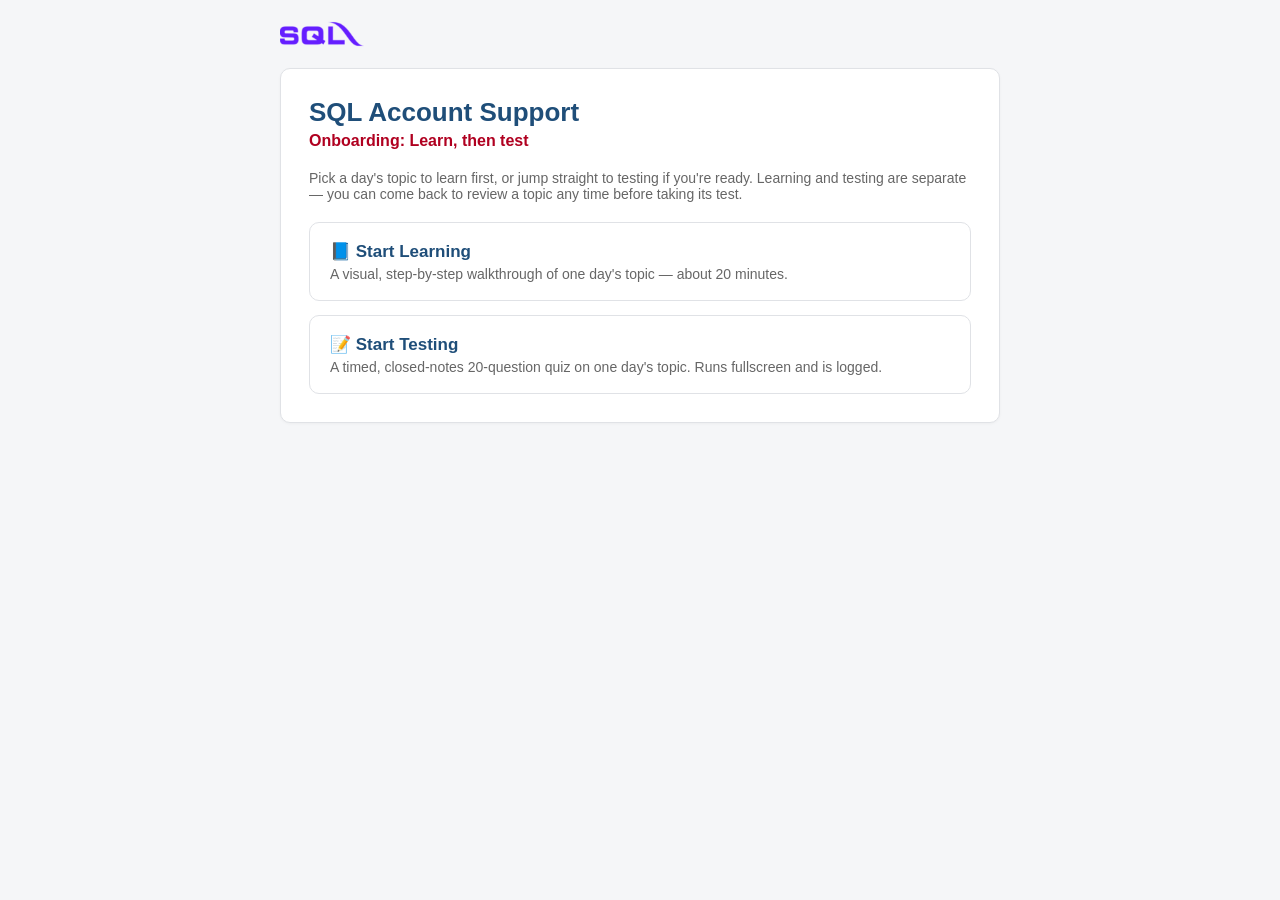
<file: index.html>
<!doctype html>
<html lang="en">
<head>
<meta charset="utf-8" />
<meta name="viewport" content="width=device-width, initial-scale=1" />
<title>SQL Account Support — Onboarding</title>
<link rel="stylesheet" href="style.css" />
</head>
<body>
<header class="site-header"><img src="assets/brand/sql-logo.png" alt="SQL Account" /></header>
<div class="wrap">

  <div class="card">
    <h1>SQL Account Support</h1>
    <p class="subtitle">Onboarding: Learn, then test</p>
    <p class="muted">
      Pick a day's topic to learn first, or jump straight to testing if you're
      ready. Learning and testing are separate — you can come back to review
      a topic any time before taking its test.
    </p>

    <div class="home-choices">
      <a class="home-choice" href="learn.html">
        <div class="home-choice-title">📘 Start Learning</div>
        <div class="home-choice-desc">A visual, step-by-step walkthrough of one day's topic — about 20 minutes.</div>
      </a>
      <a class="home-choice" href="test.html">
        <div class="home-choice-title">📝 Start Testing</div>
        <div class="home-choice-desc">A timed, closed-notes 20-question quiz on one day's topic. Runs fullscreen and is logged.</div>
      </a>
    </div>
  </div>

</div>
</body>
</html>
</file>
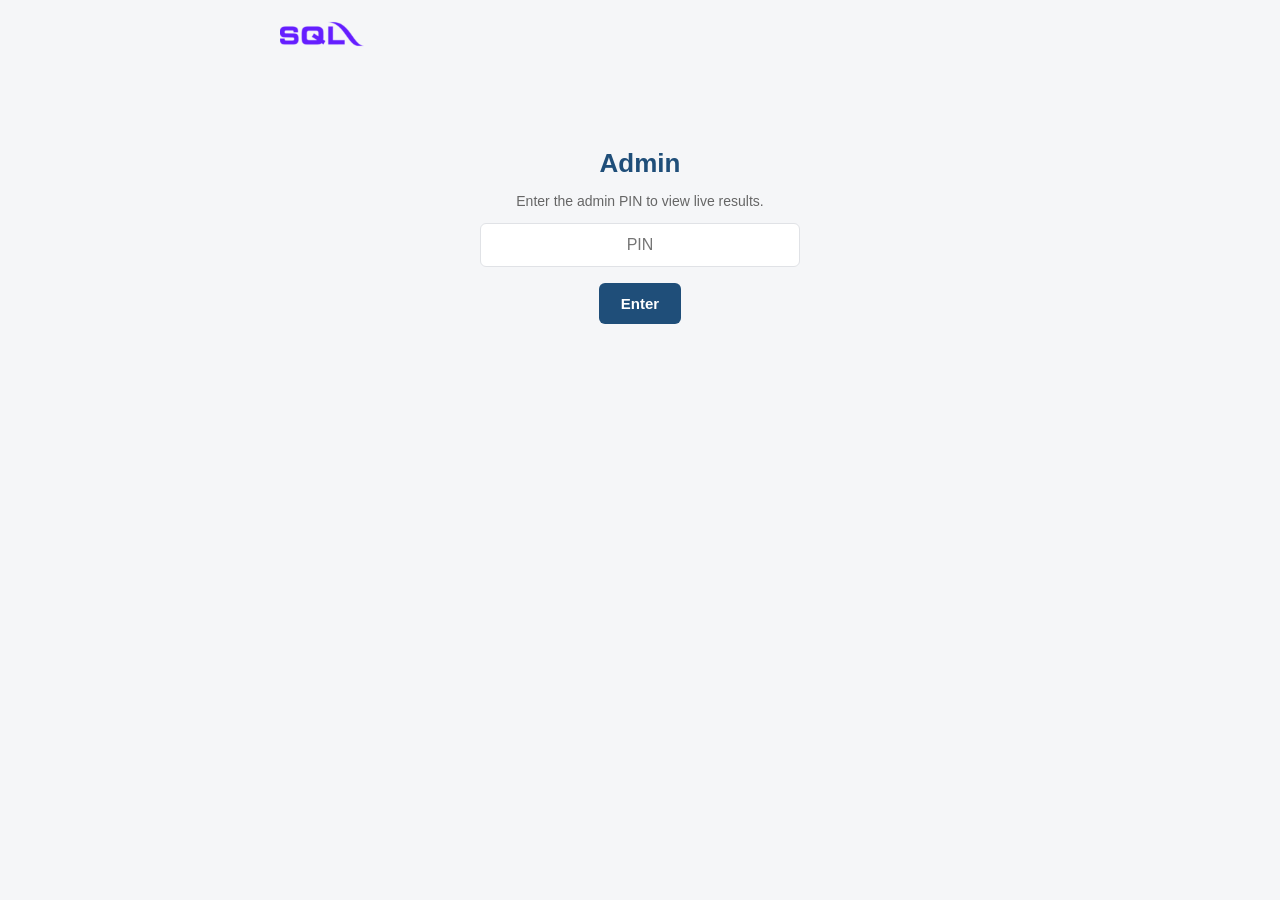
<file: admin.html>
<!doctype html>
<html lang="en">
<head>
<meta charset="utf-8" />
<meta name="viewport" content="width=device-width, initial-scale=1" />
<title>Admin — SQL Account Hard Mode</title>
<link rel="stylesheet" href="style.css" />
</head>
<body>
<header class="site-header"><img src="assets/brand/sql-logo.png" alt="SQL Account" /></header>
<div class="wrap">

  <div id="pin-gate" class="pin-gate">
    <h1>Admin</h1>
    <p class="muted">Enter the admin PIN to view live results.</p>
    <input id="pin-input" type="text" placeholder="PIN" style="text-align:center;" />
    <button id="pin-submit">Enter</button>
    <p id="pin-error" style="color:#b00020; font-size:13px;"></p>
  </div>

  <div id="dashboard" style="display:none;">
    <div class="card">
      <h1>SQL Account Support — Hard Mode</h1>
      <p class="subtitle">Live results</p>
      <table>
        <thead>
          <tr><th>Status</th><th>Name</th><th>Progress</th><th>Score</th><th>Flags</th><th>Started</th></tr>
        </thead>
        <tbody id="candidates-body"></tbody>
      </table>
    </div>

    <div class="card">
      <h1>Completion reports</h1>
      <p class="subtitle">Candidates who passed all 5 days</p>
      <table>
        <thead>
          <tr><th>Name</th><th>Email</th><th>Overall</th><th>Report</th></tr>
        </thead>
        <tbody id="completions-body"></tbody>
      </table>
    </div>
  </div>

</div>

<div id="detail-modal" class="modal-backdrop" style="display:none;">
  <div class="modal">
    <button class="close" id="detail-close">&times;</button>
    <div id="detail-body"></div>
  </div>
</div>

<script type="module" src="js/admin.js"></script>
</body>
</html>
</file>
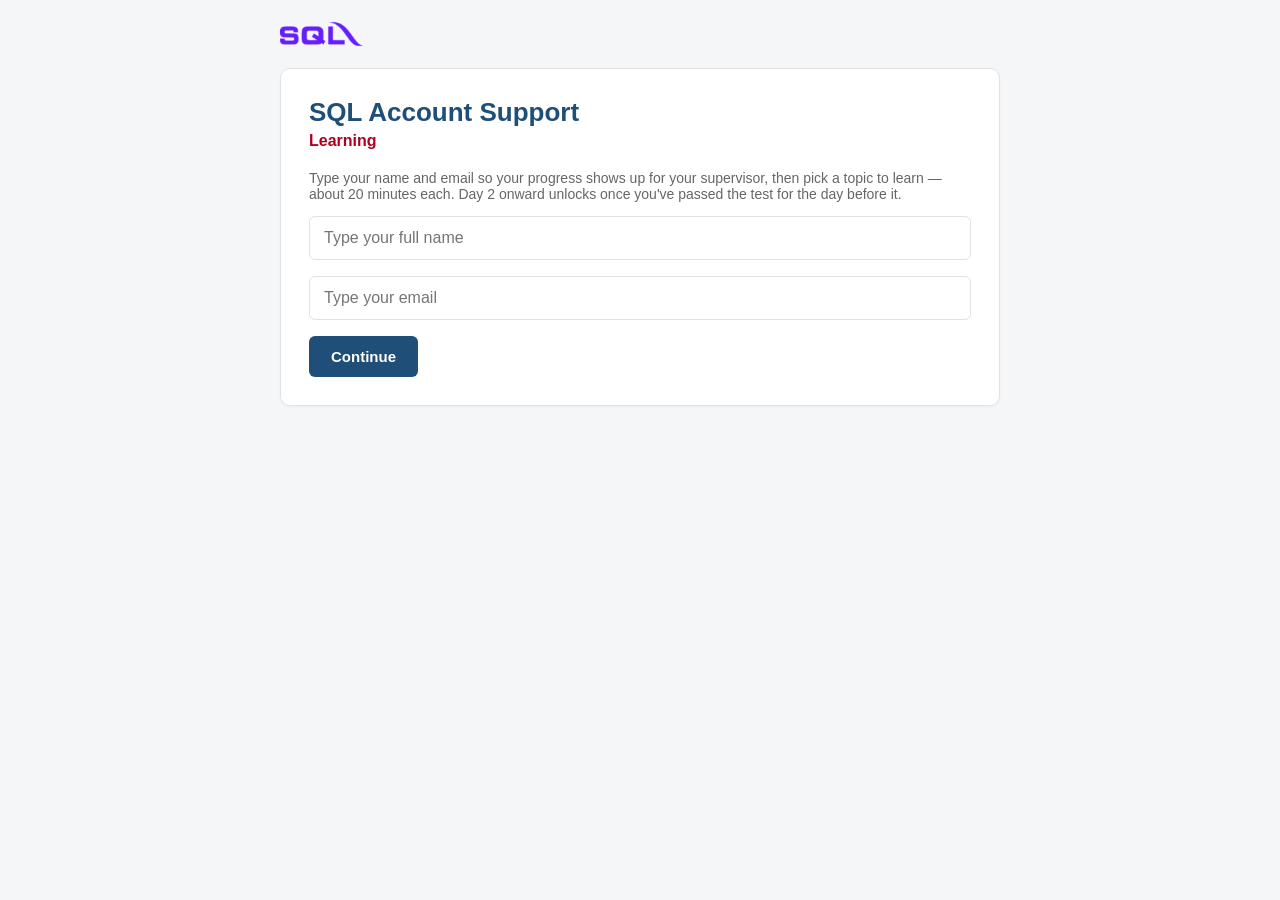
<file: learn.html>
<!doctype html>
<html lang="en">
<head>
<meta charset="utf-8" />
<meta name="viewport" content="width=device-width, initial-scale=1" />
<title>SQL Account Support — Learn</title>
<link rel="stylesheet" href="style.css" />
</head>
<body>
<header class="site-header"><img src="assets/brand/sql-logo.png" alt="SQL Account" /></header>
<div class="wrap">

  <div id="screen-name" class="card">
    <h1>SQL Account Support</h1>
    <p class="subtitle">Learning</p>
    <p class="muted">Type your name and email so your progress shows up for your supervisor, then pick a topic to learn — about 20 minutes each. Day 2 onward unlocks once you've passed the test for the day before it.</p>
    <input id="name-input" type="text" placeholder="Type your full name" />
    <input id="email-input" type="email" placeholder="Type your email" />
    <button id="start-btn">Continue</button>
  </div>

  <div id="screen-day-pick" class="card" style="display:none;">
    <h2>Which topic do you want to learn?</h2>
    <p class="muted">Each one is a short visual walkthrough, about 20 minutes.</p>
    <div id="day-pick-options"></div>
    <p class="muted" style="margin-top:20px;">Already studied? <a href="test.html">Go straight to testing</a>.</p>
  </div>

  <div id="screen-learn" class="card" style="display:none;">
    <div class="top-bar">
      <span id="learn-topic"></span>
      <span class="timer" id="learn-timer"></span>
    </div>
    <div class="progress-track"><div class="progress-fill" id="learn-progress-fill" style="width:0%"></div></div>
    <div id="learn-step-label" class="step-label"></div>
    <div id="learn-content"></div>
    <div class="nav-row">
      <button class="secondary" id="learn-prev-btn">Back</button>
      <button id="learn-next-btn">Next</button>
    </div>
    <div class="nav-row" style="margin-top:10px;">
      <a class="secondary" id="home-btn" href="index.html" style="text-decoration:none;">Back to home</a>
      <button class="secondary" id="learn-ready-btn">Skip to the test</button>
    </div>
  </div>

</div>

<script type="module">
  import { renderDayPicker, startLearningModule } from "./js/learning.js";
  import { getCandidateProfile, unlockedDaysFromProfile } from "./js/candidate-progress.js";

  let candidateName = "";
  let candidateEmail = "";

  const EMAIL_PATTERN = /^[^\s@]+@[^\s@]+\.[^\s@]+$/;

  document.getElementById("start-btn").addEventListener("click", async () => {
    const name = document.getElementById("name-input").value.trim();
    const email = document.getElementById("email-input").value.trim().toLowerCase();
    if (!name || !email) { alert("Please type your name and email first."); return; }
    if (!EMAIL_PATTERN.test(email)) {
      alert("That doesn't look like a valid email address — please check it and try again.");
      const emailInput = document.getElementById("email-input");
      emailInput.focus();
      emailInput.select();
      return;
    }
    candidateName = name;
    candidateEmail = email;
    document.getElementById("screen-name").style.display = "none";
    document.getElementById("screen-day-pick").style.display = "block";
    document.getElementById("day-pick-options").innerHTML = "<p class=\"muted\">Loading your progress…</p>";
    const profile = await getCandidateProfile(candidateEmail);
    const unlockedDays = unlockedDaysFromProfile(profile);
    renderDayPicker(document.getElementById("day-pick-options"), onDayPicked, unlockedDays);
  });

  function onDayPicked(day) {
    document.getElementById("screen-day-pick").style.display = "none";
    document.getElementById("screen-learn").style.display = "block";
    startLearningModule(candidateName, candidateEmail, day, {
      topic: document.getElementById("learn-topic"),
      timer: document.getElementById("learn-timer"),
      content: document.getElementById("learn-content"),
      stepLabel: document.getElementById("learn-step-label"),
      progressFill: document.getElementById("learn-progress-fill"),
      prevBtn: document.getElementById("learn-prev-btn"),
      nextBtn: document.getElementById("learn-next-btn"),
      readyBtn: document.getElementById("learn-ready-btn"),
    }, () => {
      window.location.href = `test.html?day=${day}&email=${encodeURIComponent(candidateEmail)}`;
    });
  }
</script>
</body>
</html>
</file>
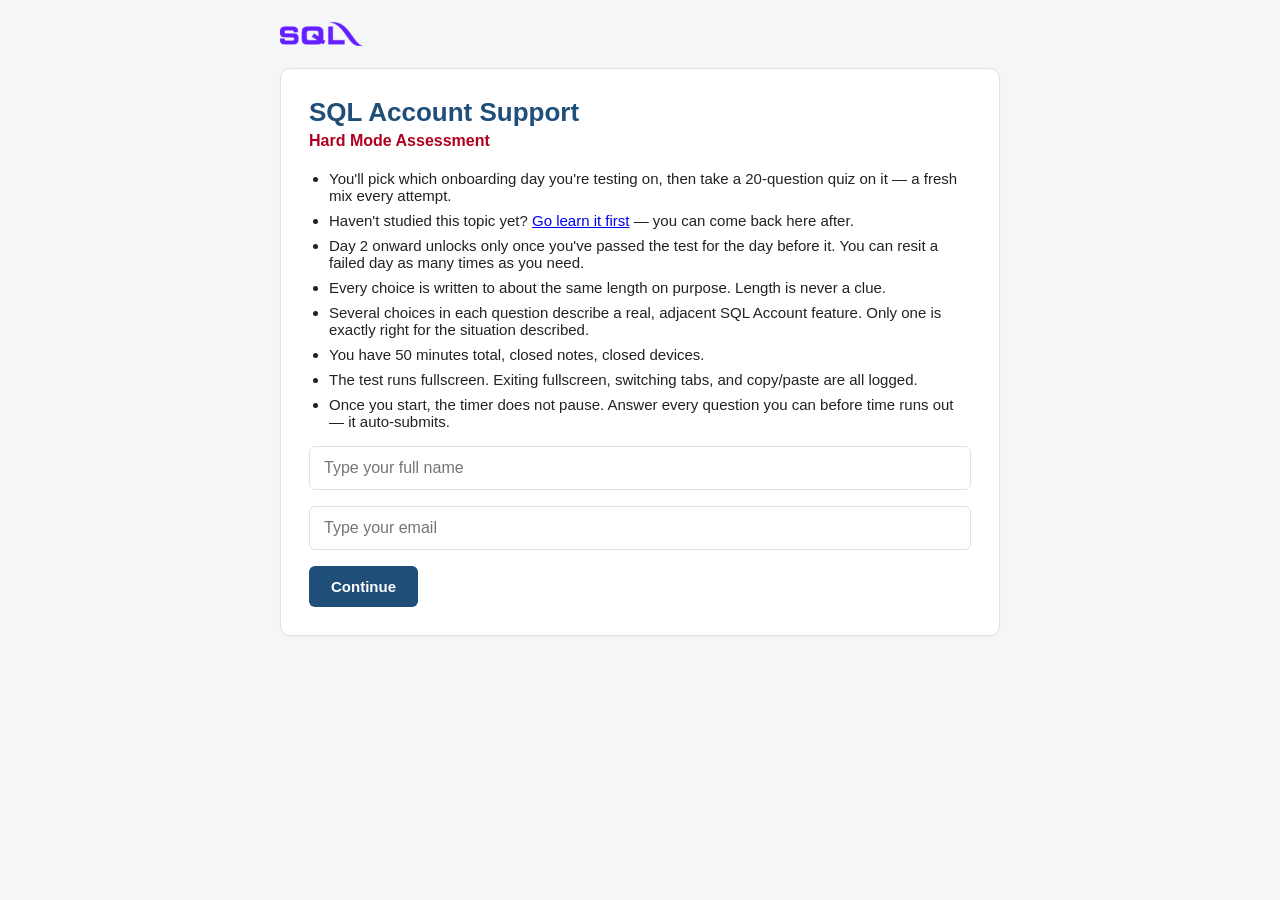
<file: test.html>
<!doctype html>
<html lang="en">
<head>
<meta charset="utf-8" />
<meta name="viewport" content="width=device-width, initial-scale=1" />
<title>SQL Account Support — Hard Mode Assessment</title>
<link rel="stylesheet" href="style.css" />
</head>
<body>
<header class="site-header"><img src="assets/brand/sql-logo.png" alt="SQL Account" /></header>
<div class="wrap">

  <div id="screen-name" class="card">
    <h1>SQL Account Support</h1>
    <p class="subtitle">Hard Mode Assessment</p>
    <ul class="rules">
      <li>You'll pick which onboarding day you're testing on, then take a 20-question quiz on it — a fresh mix every attempt.</li>
      <li>Haven't studied this topic yet? <a href="learn.html">Go learn it first</a> — you can come back here after.</li>
      <li>Day 2 onward unlocks only once you've passed the test for the day before it. You can resit a failed day as many times as you need.</li>
      <li>Every choice is written to about the same length on purpose. Length is never a clue.</li>
      <li>Several choices in each question describe a real, adjacent SQL Account feature. Only one is exactly right for the situation described.</li>
      <li id="rule-time"></li>
      <li>The test runs fullscreen. Exiting fullscreen, switching tabs, and copy/paste are all logged.</li>
      <li>Once you start, the timer does not pause. Answer every question you can before time runs out — it auto-submits.</li>
    </ul>
    <input id="name-input" type="text" placeholder="Type your full name" />
    <input id="email-input" type="email" placeholder="Type your email" />
    <button id="start-btn">Continue</button>
  </div>

  <div id="screen-day-pick" class="card" style="display:none;">
    <h2>Which day are you testing on today?</h2>
    <p class="muted">Pick the onboarding topic you've been working on.</p>
    <div id="day-pick-options"></div>
  </div>

  <div id="screen-quiz" class="card" style="display:none;">
    <div class="top-bar">
      <span id="progress-label"></span>
      <span class="timer" id="timer-label"></span>
    </div>
    <div class="progress-track"><div class="progress-fill" id="progress-fill" style="width:0%"></div></div>

    <div class="skill-meter">
      <div class="skill-meter-label">
        <span id="skill-topic"></span>
        <span id="skill-count"></span>
      </div>
      <div class="progress-track"><div class="skill-fill" id="skill-fill" style="width:0%"></div></div>
    </div>

    <div class="q-topic" id="q-topic"></div>
    <div class="q-text" id="q-text"></div>
    <div id="options"></div>
    <div class="nav-row">
      <button class="secondary" id="prev-btn">Back</button>
      <button id="next-btn">Next</button>
    </div>
  </div>

  <div id="screen-done" class="card" style="display:none;">
    <h2>Assessment submitted</h2>
    <div class="score-big" id="final-score"></div>
    <p class="muted" id="final-level"></p>
    <p id="pass-fail-banner"></p>
    <p class="muted">Your result has been recorded. Your supervisor will follow up with next steps.</p>
    <button class="secondary" id="home-btn">Back to home</button>
  </div>

</div>

<script type="module">
  import { startAttempt, getState, getCurrentQuestion, answerCurrent, goNext, goPrev, timeRemainingMs, submitAttempt } from "./js/quiz.js";
  import { renderDayPicker } from "./js/learning.js";
  import { sendMarkingEmail, computeLevel } from "./js/email-notify.js";
  import { getCandidateProfile, unlockedDaysFromProfile, recordAttemptResult } from "./js/candidate-progress.js";
  import { TIME_LIMIT_MINUTES } from "./firebase-config.js";

  document.getElementById("rule-time").textContent =
    `You have ${TIME_LIMIT_MINUTES} minutes total, closed notes, closed devices.`;

  let timerInterval = null;
  let candidateName = "";
  let candidateEmail = "";

  const params = new URLSearchParams(window.location.search);
  const preselectedDay = Number(params.get("day")) || null;
  const prefilledEmail = params.get("email");
  if (prefilledEmail) document.getElementById("email-input").value = prefilledEmail;

  const EMAIL_PATTERN = /^[^\s@]+@[^\s@]+\.[^\s@]+$/;

  document.getElementById("start-btn").addEventListener("click", async () => {
    const name = document.getElementById("name-input").value.trim();
    const email = document.getElementById("email-input").value.trim().toLowerCase();
    if (!name || !email) { alert("Please type your name and email first."); return; }
    if (!EMAIL_PATTERN.test(email)) {
      alert("That doesn't look like a valid email address — please check it and try again.");
      const emailInput = document.getElementById("email-input");
      emailInput.focus();
      emailInput.select();
      return;
    }
    candidateName = name;
    candidateEmail = email;
    document.getElementById("screen-name").style.display = "none";

    const profile = await getCandidateProfile(candidateEmail);
    const unlockedDays = unlockedDaysFromProfile(profile);

    if (preselectedDay) {
      if (!unlockedDays.has(preselectedDay)) {
        alert(`Day ${preselectedDay} isn't unlocked yet — pass the earlier days first.`);
        document.getElementById("screen-name").style.display = "block";
        return;
      }
      beginQuiz(preselectedDay);
    } else {
      document.getElementById("screen-day-pick").style.display = "block";
      renderDayPicker(document.getElementById("day-pick-options"), beginQuiz, unlockedDays);
    }
  });

  async function beginQuiz(day) {
    document.getElementById("screen-day-pick").style.display = "none";
    document.getElementById("screen-quiz").style.display = "block";
    document.getElementById("q-text").textContent = "Loading questions…";
    await startAttempt(candidateName, candidateEmail, day);
    renderQuestion();
    timerInterval = setInterval(tick, 500);
  }

  function tick() {
    const ms = timeRemainingMs();
    const mins = Math.floor(ms / 60000);
    const secs = Math.floor((ms % 60000) / 1000);
    document.getElementById("timer-label").textContent =
      `${String(mins).padStart(2, "0")}:${String(secs).padStart(2, "0")}`;
    if (ms <= 0) {
      clearInterval(timerInterval);
      finish();
    }
  }

  function renderQuestion() {
    const st = getState();
    const q = getCurrentQuestion();
    document.getElementById("progress-label").textContent =
      `Question ${st.currentIndex + 1} of ${st.picked.length}`;
    document.getElementById("progress-fill").style.width =
      `${((st.currentIndex) / st.picked.length) * 100}%`;
    document.getElementById("q-topic").textContent = `Day ${q.day} — ${q.topic}`;
    document.getElementById("q-text").textContent = q.question;

    const correctSoFar = st.picked.filter((pq, i) => st.answers[i] === pq.correctDisplayIndex).length;
    document.getElementById("skill-topic").textContent = `${q.topic} skill`;
    document.getElementById("skill-count").textContent = `${correctSoFar} / ${st.picked.length} correct`;
    document.getElementById("skill-fill").style.width = `${(correctSoFar / st.picked.length) * 100}%`;

    const answered = st.answers[st.currentIndex] !== null;

    const optionsEl = document.getElementById("options");
    optionsEl.innerHTML = "";
    q.options.forEach((opt, i) => {
      const btn = document.createElement("button");
      const selected = st.answers[st.currentIndex] === i;
      let cls = "option";
      if (answered) {
        if (i === q.correctDisplayIndex) cls += " correct";
        else if (selected) cls += " incorrect";
      } else if (selected) {
        cls += " selected";
      }
      btn.className = cls;
      btn.textContent = `${String.fromCharCode(65 + i)}) ${opt}`;
      btn.disabled = answered;
      btn.addEventListener("click", async () => {
        if (getState().answers[getState().currentIndex] !== null) return;
        await answerCurrent(i);
        renderQuestion();
      });
      optionsEl.appendChild(btn);
    });

    document.getElementById("prev-btn").style.visibility = st.currentIndex === 0 ? "hidden" : "visible";
    document.getElementById("next-btn").textContent =
      st.currentIndex === st.picked.length - 1 ? "Submit" : "Next";
  }

  document.getElementById("home-btn").addEventListener("click", () => {
    window.location.href = "index.html";
  });

  document.getElementById("prev-btn").addEventListener("click", () => { goPrev(); renderQuestion(); });
  document.getElementById("next-btn").addEventListener("click", () => {
    const st = getState();
    if (st.answers[st.currentIndex] === null) {
      alert("Please select an answer before continuing.");
      return;
    }
    if (st.currentIndex === st.picked.length - 1) {
      finish();
    } else {
      goNext();
      renderQuestion();
    }
  });

  async function finish() {
    clearInterval(timerInterval);
    const result = await submitAttempt();
    document.getElementById("screen-quiz").style.display = "none";
    document.getElementById("screen-done").style.display = "block";
    document.getElementById("final-score").textContent = `${result.score} / ${result.maxScore}`;
    document.getElementById("final-level").textContent = `Level: ${computeLevel(result.score, result.maxScore)}`;
    sendMarkingEmail(result);

    const { passed, passingPercent, allPassed, profile } = await recordAttemptResult({
      name: result.name,
      email: result.email,
      day: result.day,
      score: result.score,
      maxScore: result.maxScore,
      level: computeLevel(result.score, result.maxScore),
    });

    const banner = document.getElementById("pass-fail-banner");
    if (passed) {
      banner.innerHTML = `<strong style="color:var(--green);">PASSED</strong> — Day ${result.day} unlocked the next day (pass mark: ${passingPercent}%).`;
    } else {
      banner.innerHTML = `<strong style="color:var(--red);">NOT PASSED</strong> — you can resit Day ${result.day} any time (pass mark: ${passingPercent}%).`;
    }

    if (allPassed) {
      banner.innerHTML += `<br><strong style="color:var(--navy);">All 5 days passed!</strong> Your supervisor will review your results.`;
    }
  }
</script>
</body>
</html>
</file>
<file: style.css>
:root {
  --navy: #1f4e79;
  --red: #b00020;
  --green: #1b7f1b;
  --bg: #f5f6f8;
  --card: #ffffff;
  --text: #222;
  --muted: #666;
  --border: #e0e2e6;
}

* { box-sizing: border-box; }

body {
  margin: 0;
  font-family: -apple-system, BlinkMacSystemFont, "Segoe UI", Roboto, Arial, sans-serif;
  background: var(--bg);
  color: var(--text);
}

.site-header {
  max-width: 760px;
  margin: 0 auto;
  padding: 20px 20px 0;
}
.site-header img { display: block; height: 28px; width: auto; }

.wrap {
  max-width: 760px;
  margin: 0 auto;
  padding: 20px 20px 80px;
}

.card {
  background: var(--card);
  border: 1px solid var(--border);
  border-radius: 10px;
  padding: 28px;
  margin-bottom: 20px;
  box-shadow: 0 1px 3px rgba(0,0,0,0.04);
}

h1 { color: var(--navy); font-size: 26px; margin: 0 0 4px; }
h2 { color: var(--navy); font-size: 19px; margin: 0 0 12px; }
.subtitle { color: var(--red); font-weight: 600; margin: 0 0 20px; }

.muted { color: var(--muted); font-size: 14px; }

ul.rules { padding-left: 20px; }
ul.rules li { margin-bottom: 8px; font-size: 15px; }

input[type=text], input[type=email] {
  width: 100%;
  padding: 12px 14px;
  font-size: 16px;
  border: 1px solid var(--border);
  border-radius: 6px;
  margin-bottom: 16px;
}

button {
  background: var(--navy);
  color: #fff;
  border: none;
  padding: 12px 22px;
  border-radius: 6px;
  font-size: 15px;
  font-weight: 600;
  cursor: pointer;
}
button:hover { opacity: 0.92; }
button.secondary { background: #eee; color: var(--text); }
button:disabled { opacity: 0.5; cursor: not-allowed; }

.top-bar {
  display: flex;
  justify-content: space-between;
  align-items: center;
  margin-bottom: 18px;
  font-size: 14px;
  color: var(--muted);
}
.timer { font-weight: 700; color: var(--red); font-variant-numeric: tabular-nums; }
.progress-track { background: #eee; border-radius: 6px; height: 8px; margin-bottom: 22px; overflow: hidden; }
.progress-fill { background: var(--navy); height: 100%; transition: width 0.2s; }

.skill-meter { margin-bottom: 4px; }
.skill-meter-label { display: flex; justify-content: space-between; font-size: 12px; color: var(--muted); margin-bottom: 4px; }
.skill-meter-label span:first-child { font-weight: 700; color: var(--navy); text-transform: uppercase; letter-spacing: 0.03em; }
.skill-fill { background: var(--green); height: 100%; transition: width 0.2s; }

.q-topic { font-size: 12px; text-transform: uppercase; letter-spacing: 0.05em; color: var(--muted); margin-bottom: 6px; }
.q-text { font-size: 18px; font-weight: 600; margin-bottom: 18px; line-height: 1.4; }

.option {
  display: block;
  width: 100%;
  text-align: left;
  padding: 13px 16px;
  margin-bottom: 10px;
  border: 1.5px solid var(--border);
  border-radius: 8px;
  background: #fff;
  color: var(--text);
  font-size: 15px;
  font-weight: 400;
  cursor: pointer;
}
.option:hover { border-color: var(--navy); }
.option.selected { border-color: var(--navy); background: #eaf0f6; color: var(--navy); font-weight: 600; }
.option.correct { border-color: var(--green); background: #eaf7ea; color: var(--green); font-weight: 600; }
.option.incorrect { border-color: var(--red); background: #fdecec; color: var(--red); font-weight: 600; }
.option:disabled { cursor: default; opacity: 1; }

.nav-row { display: flex; justify-content: space-between; margin-top: 18px; }

.score-big { font-size: 42px; font-weight: 800; color: var(--navy); }
.score-row { display: flex; justify-content: space-between; padding: 8px 0; border-bottom: 1px solid var(--border); }

table { width: 100%; border-collapse: collapse; font-size: 14px; }
th, td { text-align: left; padding: 9px 10px; border-bottom: 1px solid var(--border); }
th { color: var(--muted); font-weight: 600; font-size: 12px; text-transform: uppercase; }

.status-dot { display: inline-block; width: 9px; height: 9px; border-radius: 50%; margin-right: 6px; }
.status-dot.idle { background: #bbb; }
.status-dot.in-progress { background: #e0a300; }
.status-dot.completed { background: var(--green); }

.flag-pill {
  display: inline-block; font-size: 11px; padding: 2px 8px; border-radius: 10px;
  background: #fdecec; color: var(--red); margin: 2px 4px 2px 0;
}

.modal-backdrop {
  position: fixed; inset: 0; background: rgba(0,0,0,0.45);
  display: flex; align-items: flex-start; justify-content: center;
  padding: 40px 16px; overflow-y: auto; z-index: 10;
}
.modal { background: #fff; border-radius: 10px; max-width: 720px; width: 100%; padding: 26px; }
.modal .close { float: right; background: none; color: var(--muted); font-size: 20px; padding: 0 6px; }

.pin-gate { max-width: 320px; margin: 80px auto; text-align: center; }

.step-label { text-align: center; font-size: 12px; color: var(--muted); margin: 8px 0 16px; font-variant-numeric: tabular-nums; }
#learn-content { min-height: 320px; margin-bottom: 16px; }
.lesson-goal { font-size: 16px; margin: 0; }
.practice-task { font-size: 16px; margin: 0; }
.lesson-title { font-weight: 700; color: var(--navy); font-size: 13px; text-transform: uppercase; letter-spacing: 0.03em; margin-bottom: 8px; }

.demo-step { border: 1px solid var(--border); border-radius: 8px; overflow: hidden; background: #fafbfc; }
.demo-step img { display: block; width: 100%; height: auto; border-bottom: 1px solid var(--border); }
.demo-caption-wrap { padding: 12px 14px; }
.demo-caption { margin: 0; font-size: 15px; font-weight: 600; line-height: 1.4; color: var(--text); }
.why-toggle {
  background: none; color: var(--navy); font-weight: 600; font-size: 13px;
  padding: 8px 0 0; text-align: left;
}
.demo-explanation { margin: 8px 0 0; font-size: 14px; line-height: 1.5; color: var(--muted); }

.home-choices { display: flex; flex-direction: column; gap: 14px; margin-top: 20px; }
.home-choice {
  display: block; padding: 18px 20px; border: 1.5px solid var(--border); border-radius: 10px;
  text-decoration: none; color: var(--text); transition: border-color 0.15s;
}
.home-choice:hover { border-color: var(--navy); }
.home-choice-title { font-size: 17px; font-weight: 700; color: var(--navy); margin-bottom: 4px; }
.home-choice-desc { font-size: 14px; color: var(--muted); }
</file>
